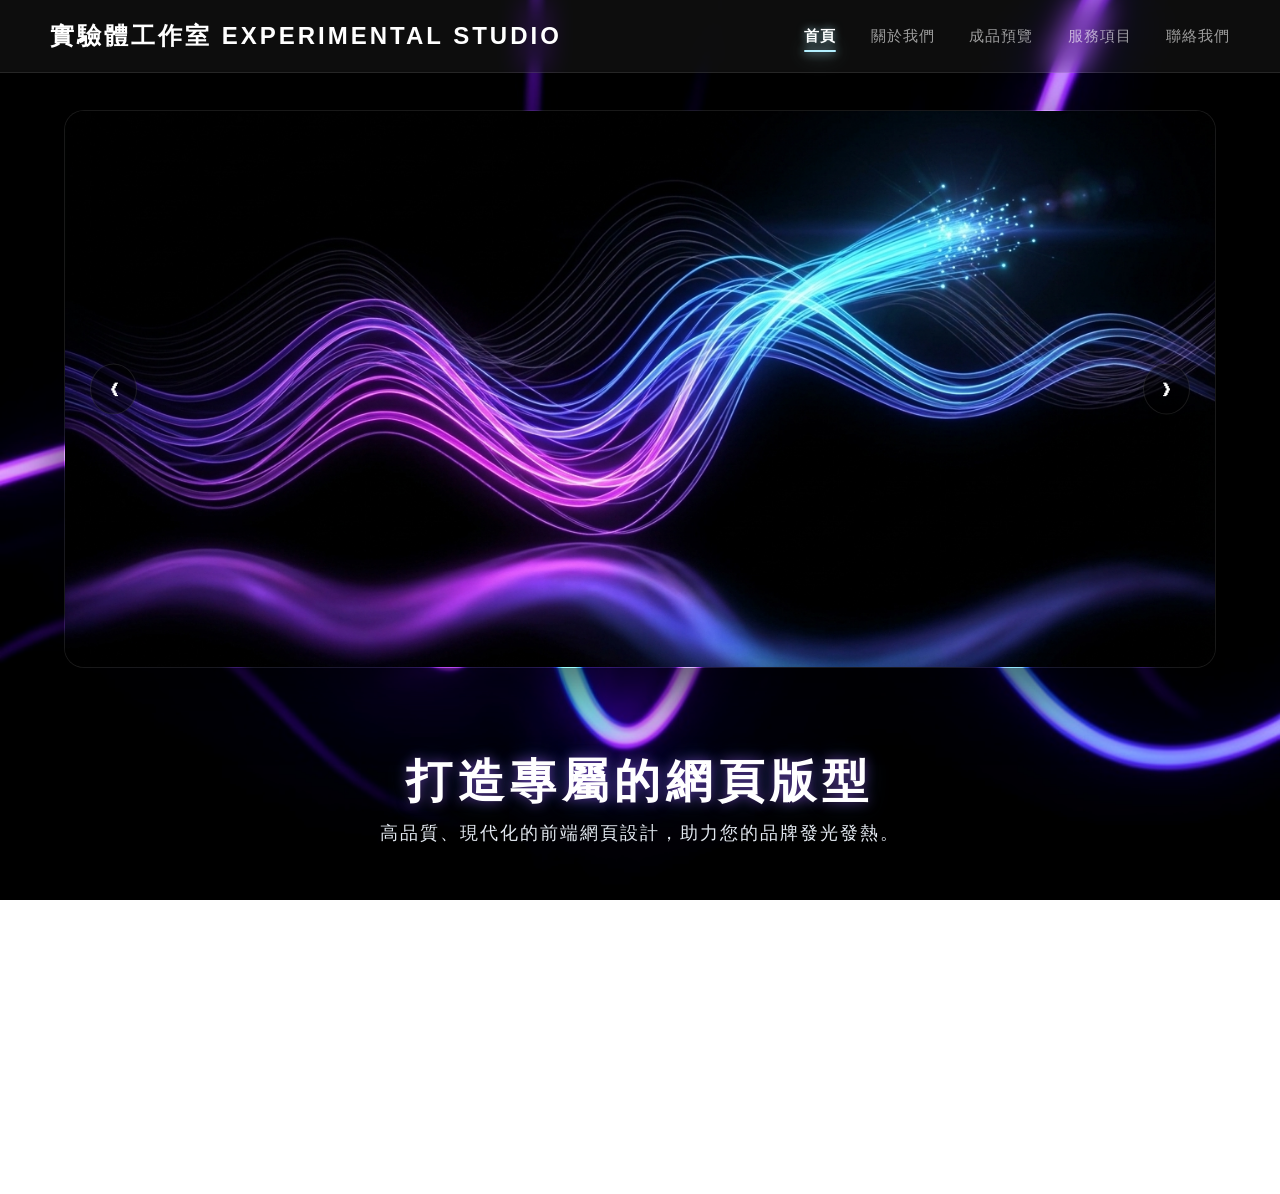
<file: index.html>
<!DOCTYPE html>
<html lang="zh-TW">
<head>
 <meta charset="UTF-8">
 <meta name="viewport" content="width=device-width, initial-scale=1.0">
 <title>個人網頁版型展示 - 實驗體工作室</title>
 <!-- 連結外部 CSS 檔案 -->
 <link rel="stylesheet" href="style.css">
</head>
<body>

 <!-- 導覽列（固定在最上方） -->
 <header class="navbar">
 <div class="logo">實驗體工作室 EXPERIMENTAL STUDIO</div>
 <nav class="nav-links">
 <a href="#hero" class="nav-btn active">首頁</a>
 <a href="#about" class="nav-btn">關於我們</a>
 <a href="#portfolio" class="nav-btn">成品預覽</a>
 <a href="#services" class="nav-btn">服務項目</a>
 <a href="#contact" class="nav-btn">聯絡我們</a>
 </nav>
 </header>

 <!-- 滾動容器 -->
 <div class="scroll-container" id="main-container">

 <!-- 頁面 1：主視覺首頁（大圖極致放大 + 文字死死扣在最網頁底部） -->
 <section id="hero" class="page-section hero-absolute-layout">
 
 <!-- 中間：巨型獨立大圖輪播區域 -->
 <div class="carousel-container-b">
 <!-- 左切換鍵 -->
 <button class="carousel-btn-b prev-btn-b">❮</button>
 
 <!-- 輪播圖片視窗 -->
 <div class="carousel-wrapper-b">
 <div class="carousel-slide-b">
 <!-- 🌟 已精準帶入您的兩張高解析作品展示圖 -->
 <img src="image_3b9c8fb1.jpg" alt="科技展示 1" class="carousel-img-b">
 <img src="image_b989a446.jpg" alt="科技展示 2" class="carousel-img-b">
 </div>
 </div>
 
 <!-- 右切換鍵 -->
 <button class="carousel-btn-b next-btn-b">❯</button>
 </div>

 <!-- 最下方：死死固定在整個網頁底部的文字 -->
 <div class="hero-footer-text-b">
 <h1>打造專屬的網頁版型</h1>
 <p>高品質、現代化的前端網頁設計，助力您的品牌發光發熱。</p>
 </div>

 </section>

 <!-- 頁面 2：關於我們 -->
 <section id="about" class="page-section">
 <div class="glass-card page-card">
 <h2>關於我們</h2>
 <div class="card-line"></div>
 <p class="section-p">
                    我們是 EXPERIMENTAL STUDIO 實驗體網頁工作室。專注於打造兼具「極致視覺」與「流暢體驗」的前端網頁版型。我們相信每一個網頁都是一場視覺實驗，透過程式碼將創意化為現實。
 </p>
 <div class="solo-notice">
 <span>💡</span> 
 <strong>獨立開發者聲明：</strong>
                    本工作室由獨立工程師全權負責。為了堅持代碼品質與極致，我們採「精緻手工、高客製化」的開發模式。如遇案件較多時需依序排隊，謝謝您的耐心期待。
 </div>
 </div>
 </section>

 <!-- 頁面 3：成品預覽（價格調整版） -->
 <section id="portfolio" class="page-section portfolio-section">
 <div class="portfolio-scroll-box">
 <h2 class="section-title">精選網頁版型</h2>
 <div class="card-line"></div>
 
 <!-- 區塊 A -->
 <div class="category-block">
 <div class="product-grid">
 <div class="product-card">
 <div class="badge">極簡現代</div>
 <h3>樣式 A：極簡白系企業官網</h3>
 <div class="tech-tags"><span>明亮風格</span><span>多頁跳轉</span></div>
 <p class="product-desc">乾淨明亮的白色基調，搭配流暢的轉場動畫，適合傳統企業轉型、顧問公司首選。</p>
 <div class="price">NT$ 15000</div>
 <div class="card-buttons"><a href="https://shiyantiexperimentalstudio.github.io/EXPERIMENTAL-STUDIO4/"target="_blank" class="demo-btn">線上預覽</a><a href="#contact" class="buy-btn">立即購買</a></div>
 </div>
 <div class="product-card featured">
 <div class="badge premium">熱銷推薦</div>
 <h3>樣式 B：暗黑霓虹科技官網</h3>
 <div class="tech-tags"><span class="glow">炫彩發光</span><span>前衛動態</span></div>
 <p class="product-desc">深色背景搭配科技感霓虹燈效，視覺衝擊力極強！最適合軟體公司、新創團隊品牌官網。</p>
 <div class="price">NT$ 15000</div>
 <div class="card-buttons"><a href="https://shiyantiexperimentalstudio.github.io/EXPERIMENTAL-STUDIO/#hero"target="_blank" class="demo-btn">線上預覽</a><a href="#contact" class="buy-btn">立即購買</a></div>
 </div>
 <div class="product-card">
 <div class="badge">商業實用</div>
 <h3>樣式 C：沉穩商務經典官網</h3>
 <div class="tech-tags"><span>經典藍調</span><span>數據圖表</span></div>
 <p class="product-desc">採用沉穩的經典藍與灰色調，內建服務項目、里程碑與團隊介紹，大型企業百搭首選。</p>
 <div class="price">NT$ 15000</div>
 <div class="card-buttons"><a href="https://shiyantiexperimentalstudio.github.io/EXPERIMENTAL-STUDIO3/"target="_blank" class="demo-btn">線上預覽</a><a href="#contact" class="buy-btn">立即購買</a></div>
 </div>
 </div>
 </div>

 <!-- 區塊 B -->
 <div class="category-block" style="margin-top: 40px;">
 <div class="product-grid">
 <div class="product-card">
 <div class="badge">活動推廣</div>
 <h3>樣式 A：一頁式熱銷活動頁</h3>
 <div class="tech-tags"><span>倒數計時</span><span>強烈導購</span></div>
 <p class="product-desc">專為單一產品或活動設計，內建限時倒數計時器與搶眼購買鈕，適合促銷快速上線。</p>
 <div class="price">NT$ 6000</div>
 <div class="card-buttons"><a href="https://shiyantiexperimentalstudio.github.io/EXPERIMENTAL-STUDIO5/"target="_blank" class="demo-btn">線上預覽</a><a href="#contact" class="buy-btn">立即購買</a></div>
 </div>
 <div class="product-card featured">
 <div class="badge premium">熱銷推薦</div>
 <h3>樣式 B：極致磨砂玻璃官網 </h3>
 <div class="tech-tags"><span>微光暈</span><span>iOS質感</span></div>
 <p class="product-desc">全網頁採用高透光的磨砂玻璃結構，光影效果極佳。適合高端工作室、沙龍預約頁。</p>
 <div class="price">NT$ 15000</div>
 <div class="card-buttons"><a href="https://shiyantiexperimentalstudio.github.io/EXPERIMENTAL-STUDIO2/"target="_blank" class="demo-btn">線上預覽</a><a href="#contact" class="buy-btn">立即購買</a></div>
 </div>
 <div class="product-card">
 <div class="badge">簡單快速</div>
 <h3>樣式 C：極簡名片型一頁網</h3>
 <div class="tech-tags"><span>純前端</span><span>超快載入</span></div>
 <p class="product-desc">極度精簡的網頁，專門擺放個人頭像、簡介與所有的社群連結，是最具質感的電子名片。</p>
 <div class="price">NT$ 6000</div>
 <div class="card-buttons"><a href="https://shiyantiexperimentalstudio.github.io/EXPERIMENTAL-STUDIO6/"target="_blank" class="demo-btn">線上預覽</a><a href="#contact" class="buy-btn">立即購買</a></div>
 </div>
 </div>
 </div>

 <p class="scroll-tip">━ 💡 以上為全部版型，點擊導列可切換至其他分頁 ━</p>
 </div>
 </section>

 <!-- 頁面 4：服務項目 -->
 <section id="services" class="page-section">
 <div class="glass-card page-card">
 <h2>服務項目</h2>
 <div class="card-line"></div>
 <ul class="services-list">
 <li><span>✨</span> 精選前端網頁版型販售</li>
 <li><span>💻</span> 客製化網站前端開發</li>
 <li><span>📱</span> RWD 響應式網頁設計 <small>(手機/平板/電腦完美適配)</small></li>
 <li><span>💬</span> 你想要的都可以跟我討論！</li>
 </ul>
 <div class="service-notice">
                    ⚠️ 服務範圍僅包含網頁版型與前端代碼，不包含網域及主機租用費用。
 </div>
 </div>
 </section>

 <!-- 頁面 5：聯絡我們（完全對齊原圖 4 條資訊與版權宣告） -->
 <section id="contact" class="page-section">
 <div class="glass-card">
 <h2>聯絡我們</h2>
 <div class="card-line"></div>
 
 <!-- 1. LINE -->
 <div class="info-group-b">
 <p class="info-label-b">LINE ID</p>
 <p class="info-value-b">cyakura_</p>
 </div>

 <!-- 2. EMAIL -->
 <div class="info-group-b">
 <p class="info-label-b">EMAIL</p>
 <p class="info-value-b"><a href="mailto:shiyantiexperimentalstudio@gmail.com">shiyantiexperimentalstudio@gmail.com</a></p>
 </div>

 <!-- 3. 服務時間 -->
 <div class="info-group-b">
 <p class="info-label-b">服務時間</p>
 <p class="info-value-b">週一至週五 18:00 - 24:00</p>
 </div>

 <!-- 4. 回覆承諾 -->
 <div class="info-group-b">
 <p class="info-label-b">回覆承諾</p>
 <p class="info-value-b">收到信件後將於 24 小時內儘速回覆</p>
 </div>

 <!-- 底部版權宣告（Footer） -->
 <footer class="contact-footer">
 &copy; 2026 EXPERIMENTAL STUDIO 實驗體工作室 版權所有
 </footer>
 </div>
 </section>


 </div> <!-- 滾動容器結尾 -->

 <!-- 🌟 核心修正：將功能完美包覆在 <script> 標籤內，並放到全網頁的最底部 -->
 <script>
    document.addEventListener('DOMContentLoaded', () => {
        const slide = document.querySelector('.carousel-slide-b');
        const images = document.querySelectorAll('.carousel-img-b');
        const prevBtn = document.querySelector('.prev-btn-b');
        const nextBtn = document.querySelector('.next-btn-b');

        // 如果找不到核心元素，就在控制台印出通知
        if (!slide || images.length === 0 || !prevBtn || !nextBtn) {
            console.log("正在載入頁面元件...");
            return;
        }

        let currentIndex = 0;
        const totalImages = images.length;

        // 計算並執行滑動
        function updateCarousel() {
            // 每張圖在 CSS 裡佔總寬度 200% 的一半 (50%)
            const movePercentage = currentIndex * 50;
            slide.style.transform = `translateX(-${movePercentage}%)`;
        }

        // 下一張按鈕
        nextBtn.addEventListener('click', (e) => {
            e.preventDefault();
            if (currentIndex < totalImages - 1) {
                currentIndex++;
            } else {
                currentIndex = 0; // 循環彈回第一張
            }
            updateCarousel();
        });

        // 上一張按鈕
        prevBtn.addEventListener('click', (e) => {
            e.preventDefault();
            if (currentIndex > 0) {
                currentIndex--;
            } else {
                currentIndex = totalImages - 1; // 循環跳到最後一張
            }
            updateCarousel();
        });

        // 初始對齊
        updateCarousel();
    });
    </script>

</body>
</html>
/* ==========================================
   5. 聯絡我們專屬樣式（徹底修復・傳統區塊百分之百靠左版）
   ========================================== */
#contact .glass-card {
    margin: 0 auto !important;     /* 確保卡片在螢幕正中央 */
    padding: 50px 45px 35px 45px;  /* 調整卡片內邊距，更像原圖比例 */
    display: block !important;     /* 強制卡片本身是傳統區塊 */
}

#contact .glass-card h2 {
    text-align: center !important; /* 卡片大標題「聯絡我們」維持置中 */
    letter-spacing: 4px;
    color: #ffffff;
    font-size: 28px;
    font-weight: 700;
    margin-bottom: 10px;
}

#contact .card-line {
    margin: 0 auto 40px auto !important; /* 標題下方的裝飾短線維持置中 */
}

/* 聯絡資訊條：改用最單純的 block，徹底斷絕所有左右推擠的 FlexBug */
.info-group-b {
    display: block !important;     /* 🌟 核心修正：改成純區塊，文字絕對只會從最左邊開始排 */
    width: 100% !important;        /* 🌟 核心修正：寬度強制撐滿 100%，絕不縮水跑去右邊 */
    margin-bottom: 25px;
    border-bottom: 1px solid rgba(255, 255, 255, 0.08); /* 淡淡的橫向分隔線 */
    padding-bottom: 18px;          /* 留出舒服的分隔距離 */
    text-align: left !important;   /* 🌟 核心修正：強制整塊區塊內部往左靠 */
}

/* 最後一個項目不要底部橫線 */
.info-group-b:last-of-type {
    border-bottom: none;
    margin-bottom: 30px; 
}

/* 英文小標籤（LINE ID, EMAIL, 服務時間...） */
.info-label-b {
    display: block !important;     /* 強制換行 */
    font-size: 11px;
    color: rgba(255, 255, 255, 0.5) !important; /* 優雅的半透明灰白 */
    font-weight: 700;
    letter-spacing: 1.5px;    
    margin-bottom: 6px;
    text-align: left !important;   /* 🌟 百分之百靠左 */
}

/* 實際資料文字（cyakura_, 週一至週五...） */
.info-value-b {
    display: block !important;     /* 強制換行 */
    font-size: 17px;
    color: #ffffff !important;     /* 主要資料字體為純白 */
    font-weight: 500;
    letter-spacing: 0.5px;
    text-align: left !important;   /* 🌟 百分之百靠左 */
}

/* 🌟 核心修復：徹底消滅看不清楚的傳統深藍色 EMAIL 連結，改成亮眼的科技藍白 */
.info-value-b a {
    color: #b3f0ff !important;     /* 🌟 改用跟您的裝飾線一樣亮眼的霓虹藍 */
    text-decoration: none !important; /* 拔掉醜醜的下底線 */
    transition: all 0.2s ease;
    display: inline-block;
}

.info-value-b a:hover {
    color: #ffffff !important;     /* 滑鼠滑過去變純白 */
    text-shadow: 0 0 8px #b3f0ff;  /* 帶有微弱的霓虹發光 */
}

/* 最下方的 2026 版權宣告文字 */
.contact-footer {
    display: block !important;
    width: 100%;
    text-align: center !important; /* 只有版權宣告需要置中 */
    font-size: 11px;
    color: rgba(255, 255, 255, 0.35); 
    letter-spacing: 1px;
    margin-top: 15px;
}
<!-- 🌟 專為 index.html 一頁式滾動設計的智慧光線控制 🌟 -->
<script>
 document.querySelectorAll('.nav-links a').forEach(btn => {
 btn.addEventListener('click', function(e) {
 // 如果點擊的是本頁的錨點（開頭是 # 的連結）
 if (this.getAttribute('href').startsWith('#')) {
 // 1. 先把所有人身上的 active 拔掉，讓首頁的線熄滅
 document.querySelectorAll('.nav-links a').forEach(b => b.classList.remove('active'));
 // 2. 只把 active 加在目前點擊的這分頁上，讓它發光
 this.classList.add('active');
 }
 });
 });
</script>
</file>
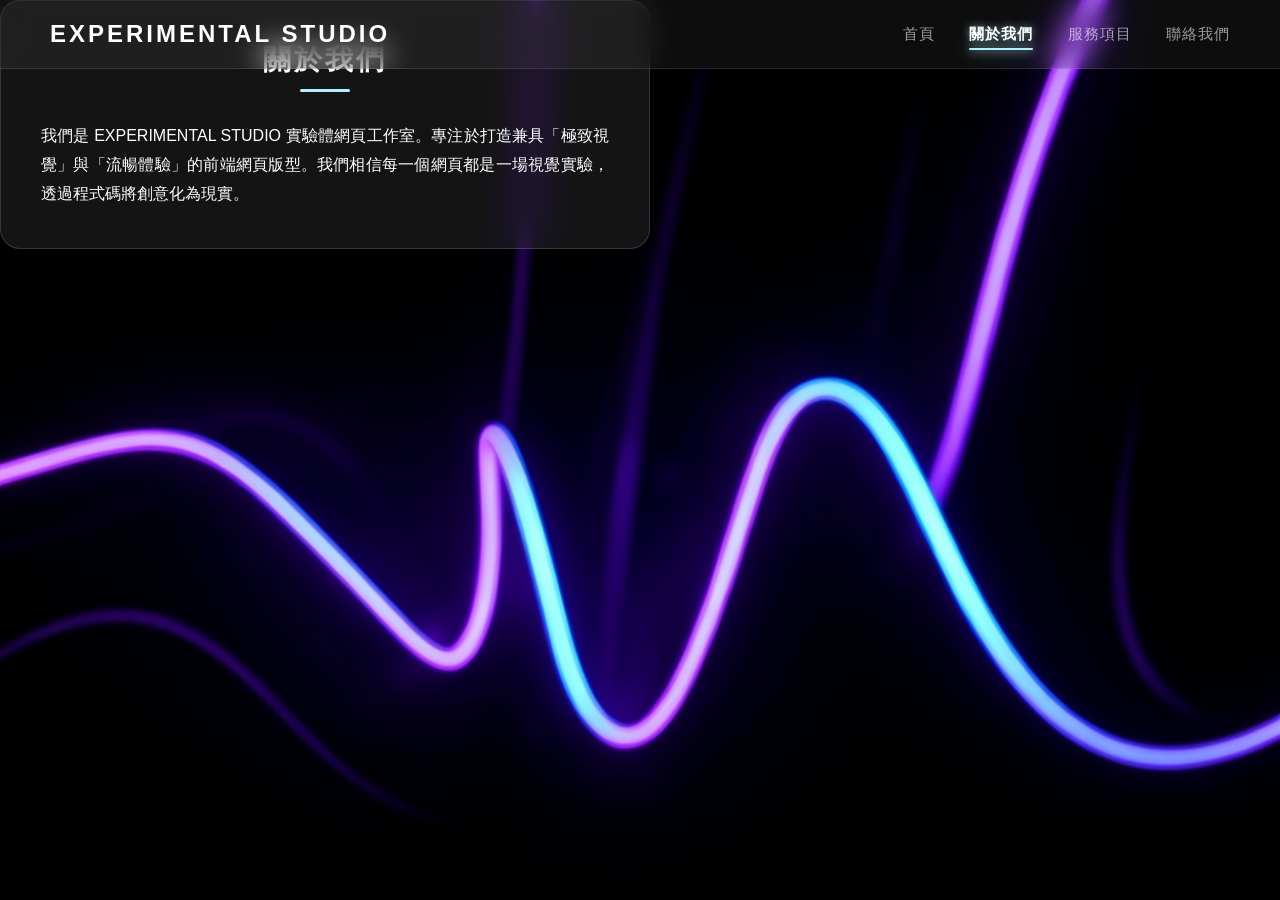
<file: about.html>
<!DOCTYPE html>
<html lang="zh-TW">
<head>
    <meta charset="UTF-8">
    <meta name="viewport" content="width=device-width, initial-scale=1.0">
    <title>關於我們 - EXPERIMENTAL STUDIO</title>
    <link rel="stylesheet" href="style.css">
</head>
<body>

    <header class="navbar">
        <div class="logo">EXPERIMENTAL STUDIO</div>
        <nav class="nav-links">
            <a href="index.html">首頁</a>
            <a href="about.html" class="active">關於我們</a>
            <a href="services.html">服務項目</a>
            <a href="contact.html">聯絡我們</a>
        </nav>
    </header>

    <main class="page-container flex-center">
        <div class="glass-card page-card">
            <h2>關於我們</h2>
            <div class="card-line"></div>
            <p style="line-height: 1.8; text-align: justify;">
                我們是 EXPERIMENTAL STUDIO 實驗體網頁工作室。專注於打造兼具「極致視覺」與「流暢體驗」的前端網頁版型。我們相信每一個網頁都是一場視覺實驗，透過程式碼將創意化為現實。
            </p>
        </div>
    </main>

</body>
</html>
</file>
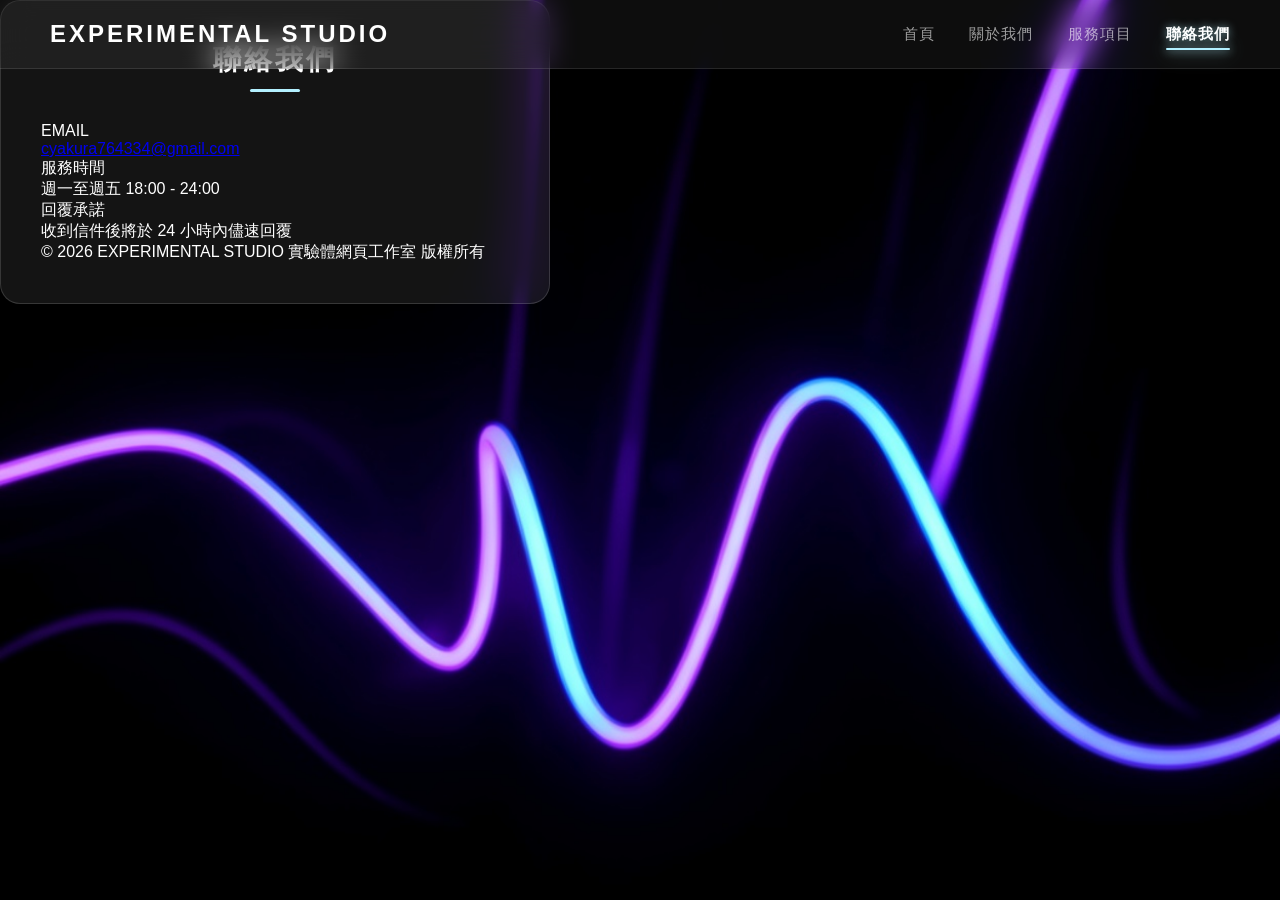
<file: contact.html>
<!DOCTYPE html>
<html lang="zh-TW">
<head>
    <meta charset="UTF-8">
    <meta name="viewport" content="width=device-width, initial-scale=1.0">
    <title>聯絡我們 - EXPERIMENTAL STUDIO</title>
    <link rel="stylesheet" href="style.css">
</head>
<body>

    <header class="navbar">
        <div class="logo">EXPERIMENTAL STUDIO</div>
        <nav class="nav-links">
            <a href="index.html">首頁</a>
            <a href="about.html">關於我們</a>
            <a href="services.html">服務項目</a>
            <a href="contact.html" class="active">聯絡我們</a>
        </nav>
    </header>

    <main class="page-container flex-center">
        <div class="glass-card">
            <h2>聯絡我們</h2>
            <div class="card-line"></div>
            
            <div class="info-group">
                <p class="info-label"></p>
                <p class="info-value"></p>
            </div>

            <div class="info-group">
                <p class="info-label">EMAIL</p>
                <p class="info-value"><a href="mailto:cyakura764334@gmail.com">cyakura764334@gmail.com</a></p>
            </div>

            <div class="info-group">
                <p class="info-label">服務時間</p>
                <p class="info-value">週一至週五 18:00 - 24:00</p>
            </div>

            <div class="info-group">
                <p class="info-label">回覆承諾</p>
                <p class="info-value">收到信件後將於 24 小時內儘速回覆</p>
            </div>

            <div class="card-copyright">
                <p>&copy; 2026 EXPERIMENTAL STUDIO 實驗體網頁工作室 版權所有</p>
            </div>
        </div>
    </main>

</body>
</html>
</file>
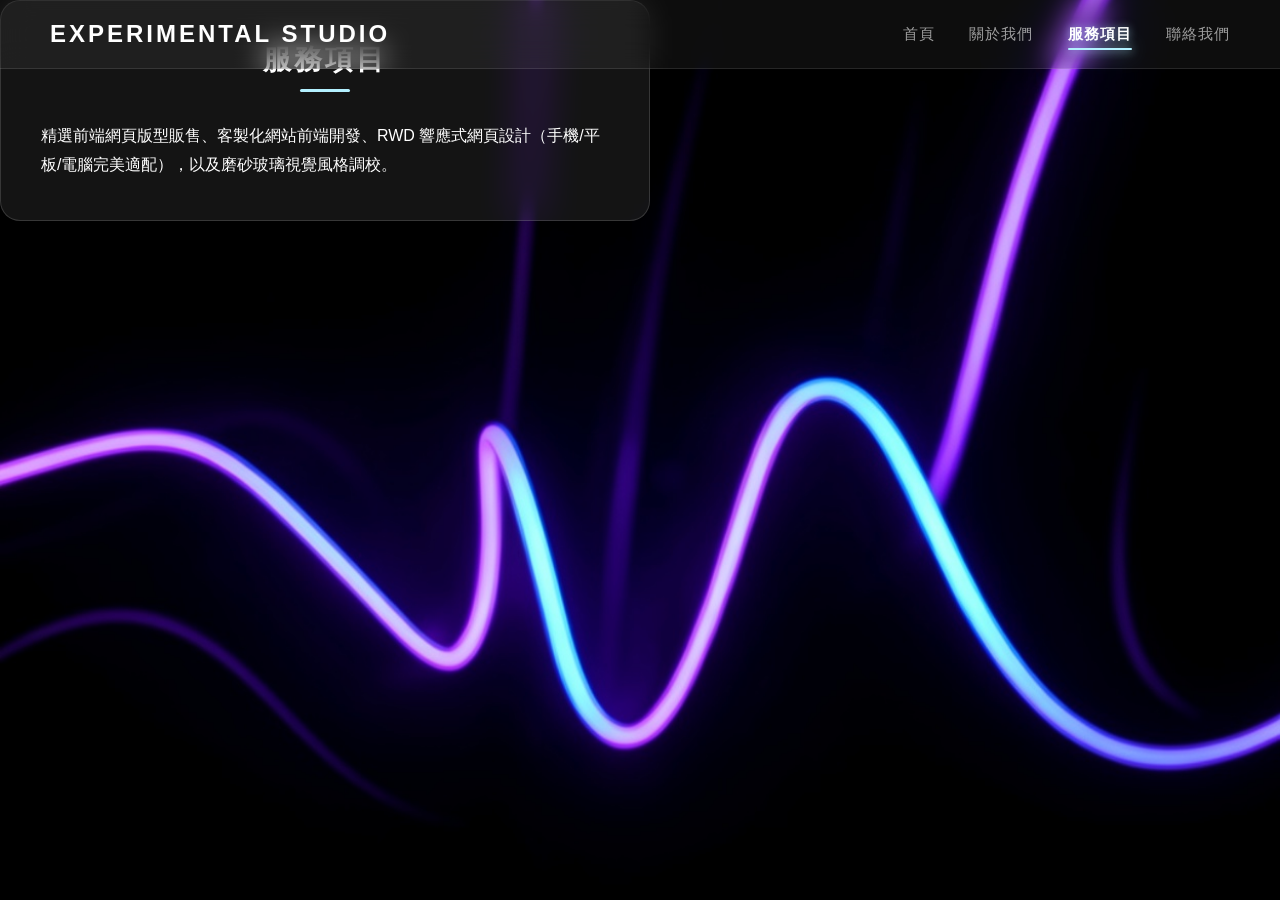
<file: services.html>
<!DOCTYPE html>
<html lang="zh-TW">
<head>
    <meta charset="UTF-8">
    <meta name="viewport" content="width=device-width, initial-scale=1.0">
    <title>服務項目 - EXPERIMENTAL STUDIO</title>
    <link rel="stylesheet" href="style.css">
</head>
<body>

    <header class="navbar">
        <div class="logo">EXPERIMENTAL STUDIO</div>
        <nav class="nav-links">
            <a href="index.html">首頁</a>
            <a href="about.html">關於我們</a>
            <a href="services.html" class="active">服務項目</a>
            <a href="contact.html">聯絡我們</a>
        </nav>
    </header>

    <main class="page-container flex-center">
        <div class="glass-card page-card">
            <h2>服務項目</h2>
            <div class="card-line"></div>
            <p style="line-height: 1.8;">
                精選前端網頁版型販售、客製化網站前端開發、RWD 響應式網頁設計（手機/平板/電腦完美適配），以及磨砂玻璃視覺風格調校。
            </p>
        </div>
    </main>

</body>
</html>
</file>
<file: style.css>
/* ==========================================
   1. 基礎重設與全域設定
   ========================================== */
* {
    margin: 0;
    padding: 0;
    box-sizing: border-box;
    /* 🌟 全面改用現代無襯線黑體 */
    font-family: -apple-system, BlinkMacSystemFont, "Segoe UI", Roboto, "PingFang TC", "Noto Sans CJK TC", "Source Han Sans TC", "Microsoft JhengHei", sans-serif;
    -webkit-font-smoothing: antialiased;
    -moz-osx-font-smoothing: grayscale;
}

html, body {
    height: 100%;
    overflow: hidden; /* 徹底鎖死瀏覽器自帶的滾動條 */
}

body {
    background-image: url('background.jpg');
    background-size: cover;
    background-position: center;
    background-attachment: fixed;
}

/* 🌟 滾動容器：隱藏溢出，讓滑鼠滾輪徹底失效 */
.scroll-container {
    height: 100vh;
    overflow: hidden;
    scroll-behavior: smooth;
}

/* ==========================================
   2. 頂部導覽列 (Navbar)
   ========================================== */
.navbar {
    display: flex;
    justify-content: space-between;
    align-items: center;
    padding: 20px 50px;
    background-color: rgba(255, 255, 255, 0.05);
    backdrop-filter: blur(15px);
    -webkit-backdrop-filter: blur(15px);
    position: fixed;
    top: 0;
    width: 100%;
    z-index: 1000;
    border-bottom: 1px solid rgba(255, 255, 255, 0.1);
}

.logo {
    color: #ffffff;
    font-size: 24px;
    font-weight: 700;       
    letter-spacing: 3px;    
}

.nav-links a {
    color: rgba(255, 255, 255, 0.6);
    text-decoration: none;
    margin-left: 30px;
    font-size: 15px;        
    font-weight: 400;
    letter-spacing: 1px;    
    transition: all 0.3s ease;
    padding-bottom: 5px;
    position: relative;
    border-bottom: none !important;
}

.nav-links a:hover {
    color: #b3f0ff; 
}

/* 當前點選的分頁底線高亮 */
.nav-links a {
    color: rgba(255, 255, 255, 0.6);
    text-decoration: none;
    margin-left: 30px;
    font-size: 15px;        
    font-weight: 400;
    letter-spacing: 1px;    
    transition: all 0.3s ease;
    padding-bottom: 8px;           /* 稍微拉開字體與底線的距離 */
    position: relative;            /* 🌟 關鍵：作為發光底線的定位基準 */
}

.nav-links a:hover {
    color: #b3f0ff; 
}

/* 🌟 改用偽元素打造真正獨立的「霓虹亮光線」 🌟 */
.nav-links a::after {
    content: '';
    position: absolute;
    bottom: 0;
    left: 50%;                     /* 先移到按鈕正中間 */
    width: 0;                      /* 預設寬度為 0 (隱藏) */
    height: 2px;                   /* 光線粗細 */
    background-color: #b3f0ff;     /* 霓虹藍 */
    transition: width 0.3s ease, left 0.3s ease; /* 控制寬度伸展動畫 */
    border-radius: 2px;
}

/* 🌟 當滑鼠懸停時，光線從中間向兩側優雅延伸 */
.nav-links a:hover::after {
    width: 100%;
    left: 0;
}

/* 🌟 當前點選分頁的「死死黏住＋霓虹強發光」樣式 */
.nav-links a.active {
    color: #ffffff;
    font-weight: 700;       
    text-shadow: 0 0 8px rgba(179, 240, 255, 0.6); 
}

/* 強制讓 active 狀態下的底線保持滿版並發光 */
.nav-links a.active::after {
    width: 100%;
    left: 0;
    background-color: #b3f0ff;
    box-shadow: 0 0 10px #b3f0ff, 0 0 20px rgba(179, 240, 255, 0.8); /* 增強霓虹光暈 */
}

/* ==========================================
   3. 獨立分頁基礎佈局
   ========================================== */
.page-section {
    height: 100vh; /* 強制每一頁剛好等於螢幕高 */
    display: flex;
    flex-direction: column;
    justify-content: center;
    align-items: center;
    text-align: center;
    padding: 100px 20px 40px 20px;
    overflow: hidden; /* 防止內部元件隨意長大撐開頁面 */
}

/* 通用磨砂玻璃大卡片 */
.glass-card {
    background: rgba(255, 255, 255, 0.08);
    backdrop-filter: blur(20px);
    -webkit-backdrop-filter: blur(20px);
    border: 1px solid rgba(255, 255, 255, 0.15);
    border-radius: 20px;
    padding: 40px;
    width: 100%;
    max-width: 550px;
    box-shadow: 0 15px 35px rgba(0, 0, 0, 0.2);
    color: #ffffff;
    text-align: left;
}

.page-card {
    max-width: 650px;
}

.glass-card h2 {
    font-size: 28px;
    font-weight: 700;       
    text-align: center;
    letter-spacing: 3px;    
    margin-bottom: 10px;
}

/* 卡片下方裝飾短線 */
.card-line {
    width: 50px;
    height: 3px;
    background-color: #b3f0ff;
    margin: 0 auto 30px auto;
    border-radius: 2px;
}

.section-p {
    font-size: 15px;        
    line-height: 1.8;
    color: #f0f8ff;
    text-align: justify;
}

/* ==========================================
   4. 各分頁專屬細節樣式
   ========================================== */

/* --- 🌟 頁面 1：首頁・極致大圖 + 文字死死固定最底部 --- */
.neon-carousel-layout {
    display: flex;
    flex-direction: column;
    justify-content: flex-start; /* 改由上往下排列，靠 margin 推開 */
    align-items: center;
    height: 100% !important;
    width: 100% !important;
    max-width: 100% !important;
    padding: 90px 0 20px 0 !important; /* 頂部空出導覽列高度 */
    position: relative;
}

/* 🌟 核心優化：讓中間大圖區塊變得超級大張 */
.carousel-container-b {
    position: relative;
    width: 90vw;           /* 大幅拉寬圖片比例至螢幕 90% */
    max-width: 1300px;     /* 限制桌機最大寬度 */
    height: 62vh;          /* 強制高度佔滿螢幕 62%，讓圖片超級大張 */
    background: rgba(255, 255, 255, 0.02);
    border: 1px solid rgba(255, 255, 255, 0.08);
    border-radius: 20px;
    overflow: hidden;
    box-shadow: 0 25px 60px rgba(0, 0, 0, 0.6);
    margin-top: 10px;      /* 緊貼上方導覽列下方 */
}

.carousel-wrapper-b {
    width: 100%;
    height: 100%;
    overflow: hidden;
}

.carousel-slide-b {
    display: flex;
    width: 200%; 
    height: 100%;
    transition: transform 0.5s ease-in-out; /* 🌟 加上這行，切換時才會滑動 */
}
.carousel-img-b {
    width: 50%; 
    height: 100%;
    object-fit: cover;     /* 確保圖片大張且不變形 */
}

/* 輪播左右按鈕 */
.carousel-btn-b {
    position: absolute;
    top: 50%;
    transform: translateY(-50%);
    background: rgba(0, 0, 0, 0.5);
    border: 1px solid rgba(255, 255, 255, 0.1);
    color: white;
    padding: 14px 18px;
    cursor: pointer;
    border-radius: 50%;
    font-size: 18px;
    z-index: 10;
    transition: all 0.2s ease;
}

.carousel-btn-b:hover {
    background: #ffffff;
    color: #000000;
}

.prev-btn-b { left: 25px; }
.next-btn-b { right: 25px; }

/* 🌟 核心修正：文字外框利用 margin-top: auto 死死壓在最底部中間 */
.hero-footer-text-b {
    width: 100%;
    margin-top: auto;      /* 關鍵：強制把文字推到整個網頁的最底端 */
    padding-bottom: 15px;  /* 離網頁最底部的安全距離 */
    text-align: center;
}

.hero-footer-text-b h1 {
    color: #ffffff;
    font-size: 46px;        
    font-weight: 700;
    letter-spacing: 6px;    
    margin-bottom: 8px;
    text-shadow: 0 0 12px rgba(168, 85, 247, 0.5), 0 0 25px rgba(59, 130, 246, 0.3);
}

.hero-footer-text-b p {
    color: #e2e8f0;        
    font-size: 18px;
    font-weight: 300;       
    letter-spacing: 2px;    
}

/* --- 頁面 2：關於我們 匠人聲明 --- */
.solo-notice {
    margin-top: 25px;
    padding: 15px 20px;
    background: rgba(179, 240, 255, 0.05);
    border-left: 4px solid #b3f0ff;
    border-radius: 0 10px 10px 0;
    color: #e0f7ff;
    font-size: 14px;
    line-height: 1.6;
    text-align: justify;
}

.solo-notice strong {
    color: #b3f0ff;
    font-weight: 700;
    display: inline-block;
    margin-bottom: 3px;
}

/* --- 頁面 3：成品預覽與按鈕等寬防歪修正 --- */
.portfolio-section {
    padding: 90px 0 0 0; 
    height: 100vh;       
    overflow: hidden;    
}

.portfolio-scroll-box {
    width: 100%;
    height: calc(100vh - 90px); 
    max-height: 100%;           
    overflow-y: auto;           
    padding: 20px 20px 80px 20px;
    scrollbar-width: none;       
}
.portfolio-scroll-box::-webkit-scrollbar {
    display: none;              
}

.portfolio-container {
    width: 100%;
    max-width: 1100px;
    margin: 0 auto;
}

.section-title {
    color: #ffffff;
    font-size: 32px;
    font-weight: 700;
    letter-spacing: 3px;
    margin-bottom: 10px;
}

.category-block {
    width: 100%;
    max-width: 1100px;
    margin: 0 auto 50px auto; 
    text-align: left;
}

.product-grid {
    display: flex;
    gap: 25px;
    width: 100%;
    justify-content: flex-start;
}

.product-card {
    background: rgba(255, 255, 255, 0.06);
    backdrop-filter: blur(20px);
    -webkit-backdrop-filter: blur(20px);
    border: 1px solid rgba(255, 255, 255, 0.12);
    border-radius: 20px;
    padding: 35px 25px;
    flex: 1;
    max-width: 350px;
    color: #ffffff;
    text-align: center;
    position: relative;
    display: flex;
    flex-direction: column;
    justify-content: space-between;
    min-height: 410px;
    transition: transform 0.3s ease, box-shadow 0.3s ease, border-color 0.3s ease;
}

.product-card.featured {
    background: rgba(255, 255, 255, 0.1);
    border-color: rgba(179, 240, 255, 0.4);
    box-shadow: 0 15px 35px rgba(0, 0, 0, 0.25);
}

.product-card:hover {
    transform: translateY(-6px);
    border-color: rgba(179, 240, 255, 0.6);
    box-shadow: 0 15px 30px rgba(0, 0, 0, 0.3);
}

.badge {
    position: absolute;
    top: 15px;
    left: 50%;
    transform: translateX(-50%);
    font-size: 11px;
    font-weight: 500;
    padding: 4px 15px;
    background: rgba(255, 255, 255, 0.15);
    border-radius: 20px;
    letter-spacing: 1px;
    color: #e0f7ff;
}

.badge.premium {
    background: #b3f0ff;
    color: #004455;
    font-weight: bold;
}

.product-card h3 {
    font-size: 19px;
    font-weight: 700;
    margin-top: 15px;
    margin-bottom: 12px;
    color: #ffffff;
}

.tech-tags {
    display: flex;
    gap: 6px;
    justify-content: center;
    margin-bottom: 15px;
    flex-wrap: wrap;
}

.tech-tags span {
    font-size: 11px;
    padding: 2px 8px;
    background: rgba(255, 255, 255, 0.05);
    border: 1px solid rgba(255, 255, 255, 0.15);
    border-radius: 4px;
    color: rgba(255, 255, 255, 0.7);
}

.product-desc {
    font-size: 13px;        
    color: #d0e8ff;
    line-height: 1.6;
    margin-bottom: 20px;
    text-align: justify;
}

.price {
    font-size: 24px;
    font-weight: 700;
    color: #b3f0ff;
    margin-bottom: 20px;
    letter-spacing: 1px;
}

/* 按鈕框彈性佈局 */
.card-buttons {
    display: flex;
    gap: 12px;
    width: 100%;
    margin-top: auto;
    box-sizing: border-box;
}

.demo-btn {
    flex: 1;
    width: 50%;
    padding: 10px 0;
    background: transparent;
    border: 1px solid rgba(255, 255, 255, 0.3);
    color: #ffffff;
    text-decoration: none;
    border-radius: 25px;
    font-weight: 700;
    font-size: 14px;
    text-align: center;
    transition: all 0.2s ease;
    box-sizing: border-box;
}

.demo-btn:hover {
    background: rgba(255, 255, 255, 0.1);
    border-color: #ffffff;
}

.buy-btn {
    display: block;
    flex: 1;
    width: 50%;
    padding: 10px 0;
    background: rgba(255, 255, 255, 0.1);
    border: 1px solid rgba(255, 255, 255, 0.2);
    color: #ffffff;
    text-decoration: none;
    border-radius: 25px;
    font-weight: 700;
    font-size: 14px;
    text-align: center;
    transition: all 0.2s ease;
    box-sizing: border-box;
}

.product-card:hover .buy-btn {
    background: #ffffff;
    color: #006688;
    border-color: #ffffff;
}

.product-card.featured .buy-btn {
    background: #b3f0ff;
    color: #004455;
    border-color: #b3f0ff;
}

.scroll-tip {
    font-size: 13px;
    color: #b3f0ff;
    margin-top: 20px;
    text-align: center;
}

/* --- 頁面 4：服務項目樣式完整補齊 --- */
.services-list {
    list-style: none;
    margin-bottom: 25px;
}

.services-list li {
    font-size: 16px;
    color: #f0f8ff;
    margin-bottom: 14px;
display: flex;
align-items: center;
gap: 10px;
text-align: left;
}
.services-list li small {
font-size: 12px;
color: #b3f0ff;
}
.service-notice {
margin-top: 20px;
font-size: 13px;
color: rgba(255, 255, 255, 0.6);
border-top: 1px solid rgba(255, 255, 255, 0.1);
padding-top: 15px;
text-align: left;
}
/* ==========================================
5. 聯絡我們專屬樣式（完全與首頁隔離，絕不跑版）
========================================== */
.info-group-b {
margin-bottom: 20px;
width: 100%;
display: flex;
justify-content: space-between;
align-items: center;
border-bottom: 1px solid rgba(255, 255, 255, 0.05);
padding-bottom: 10px;
}
.info-label-b {
font-size: 14px;
color: rgba(255, 255, 255, 0.5);
font-weight: 500;
}
.info-value-b {
font-size: 18px;
color: #b3f0ff;
font-weight: 700;
letter-spacing: 1px;
}

/* ==========================================
   5. 聯絡我們專屬樣式（徹底修復・傳統區塊百分之百靠左版）
   ========================================== */
#contact .glass-card {
    margin: 0 auto !important;     /* 確保卡片在螢幕正中央 */
    padding: 50px 45px 35px 45px;  /* 調整卡片內邊距，更像原圖比例 */
    display: block !important;     /* 強制卡片本身是傳統區塊 */
}

#contact .glass-card h2 {
    text-align: center !important; /* 卡片大標題「聯絡我們」維持置中 */
    letter-spacing: 4px;
    color: #ffffff;
    font-size: 28px;
    font-weight: 700;
    margin-bottom: 10px;
}

#contact .card-line {
    margin: 0 auto 40px auto !important; /* 標題下方的裝飾短線維持置中 */
}

/* 聯絡資訊條：改用最單純的 block，徹底斷絕所有左右推擠的 FlexBug */
.info-group-b {
    display: block !important;     /* 🌟 核心修正：改成純區塊，文字絕對只會從最左邊開始排 */
    width: 100% !important;        /* 🌟 核心修正：寬度強制撐滿 100%，絕不縮水跑去右邊 */
    margin-bottom: 25px;
    border-bottom: 1px solid rgba(255, 255, 255, 0.08); /* 淡淡的橫向分隔線 */
    padding-bottom: 18px;          /* 留出舒服的分隔距離 */
    text-align: left !important;   /* 🌟 核心修正：強制整塊區塊內部往左靠 */
}

/* 最後一個項目不要底部橫線 */
.info-group-b:last-of-type {
    border-bottom: none;
    margin-bottom: 30px; 
}

/* 英文小標籤（LINE ID, EMAIL, 服務時間...） */
.info-label-b {
    display: block !important;     /* 強制換行 */
    font-size: 11px;
    color: rgba(255, 255, 255, 0.5) !important; /* 優雅的半透明灰白 */
    font-weight: 700;
    letter-spacing: 1.5px;    
    margin-bottom: 6px;
    text-align: left !important;   /* 🌟 百分之百靠左 */
}

/* 實際資料文字（cyakura_, 週一至週五...） */
.info-value-b {
    display: block !important;     /* 強制換行 */
    font-size: 17px;
    color: #ffffff !important;     /* 主要資料字體為純白 */
    font-weight: 500;
    letter-spacing: 0.5px;
    text-align: left !important;   /* 🌟 百分之百靠左 */
}

/* 🌟 核心修復：徹底消滅看不清楚的傳統深藍色 EMAIL 連結，改成亮眼的科技藍白 */
.info-value-b a {
    color: #b3f0ff !important;     /* 🌟 改用跟您的裝飾線一樣亮眼的霓虹藍 */
    text-decoration: none !important; /* 拔掉醜醜的下底線 */
    transition: all 0.2s ease;
    display: inline-block;
}

.info-value-b a:hover {
    color: #ffffff !important;     /* 滑鼠滑過去變純白 */
    text-shadow: 0 0 8px #b3f0ff;  /* 帶有微弱的霓虹發光 */
}

/* 最下方的 2026 版權宣告文字 */
.contact-footer {
    display: block !important;
    width: 100%;
    text-align: center !important; /* 只有版權宣告需要置中 */
    font-size: 11px;
    color: rgba(255, 255, 255, 0.35); 
    letter-spacing: 1px;
    margin-top: 15px;
}
@media (max-width: 768px) {
  
  /* 1. 導覽列優化：延用您的毛玻璃，僅縮小手機版的上下內距（Padding），防止高度過高 */
  .navbar {
    padding: 10px 15px !important; /* 縮小手機版內距，左右留 15px 避免貼邊 */
    height: auto !important; /* 讓高度由內部元件自然決定（約 50px-60px） */
    box-sizing: border-box !important;
 }

 /* 讓按鈕群在寬度不夠時，可以左右手勢滑動，且絕對不換行、不往下擠 */
  .nav-links {
 display: flex !important;
 flex-direction: row !important; /* 堅持橫向排列 */
 align-items: center !important;
 overflow-x: auto !important; /* 關鍵：寬度不夠時允許左右滑動 */
 white-space: nowrap !important; /* 強迫文字絕對不換行 */
 gap: 12px !important; /* 縮小按鈕之間的間距 */
 max-width: 70% !important; /* 限制選單總寬度，留空間給左邊 Logo */
 padding: 5px 0 !important;
 -webkit-overflow-scrolling: touch; /* 讓 iOS 滑動更順暢 */
 }
 
 /* 隱藏手機版橫向滾動條，維持畫面極簡乾淨 */
  .nav-links::-webkit-scrollbar {
 display: none !important;
 }

 /* 稍微縮小手機版按鈕字體與點擊內距，更精緻省空間 */
  .nav-links a {
 display: inline-block !important;
 font-size: 14px !important; 
 padding: 6px 8px !important; 
 box-sizing: border-box !important;
 }

 /* 2. 商品展示區優化：維持單欄直排，徹底修正卡片與按鈕變形 */
  .product-grid {
 display: flex !important;
 flex-direction: column !important;
 gap: 25px !important;
 width: 100% !important;
 padding: 0 20px !important;
 box-sizing: border-box !important;
 }

  .product-card {
 width: 100% !important;
 height: auto !important;
 display: flex !important;
 flex-direction: column !important;
 box-sizing: border-box !important;
 }

  .product-card button,
  .product-card .btn {
 width: 100% !important;
 height: auto !important;
 padding: 12px 0 !important;
 margin-top: 15px !important;
 }

 /* 3. 滿版區塊修正：配合固定頂部導覽列，推開上方間距，避免內容被擋住 */
  .page-section {
 height: auto !important;
 min-height: 100vh !important;
 padding: 80px 0 40px 0 !important; /* 上方留 80px 安全距離，剛好把內容推開，不被導覽列遮擋 */
 box-sizing: border-box !important;
 }
}
</file>
